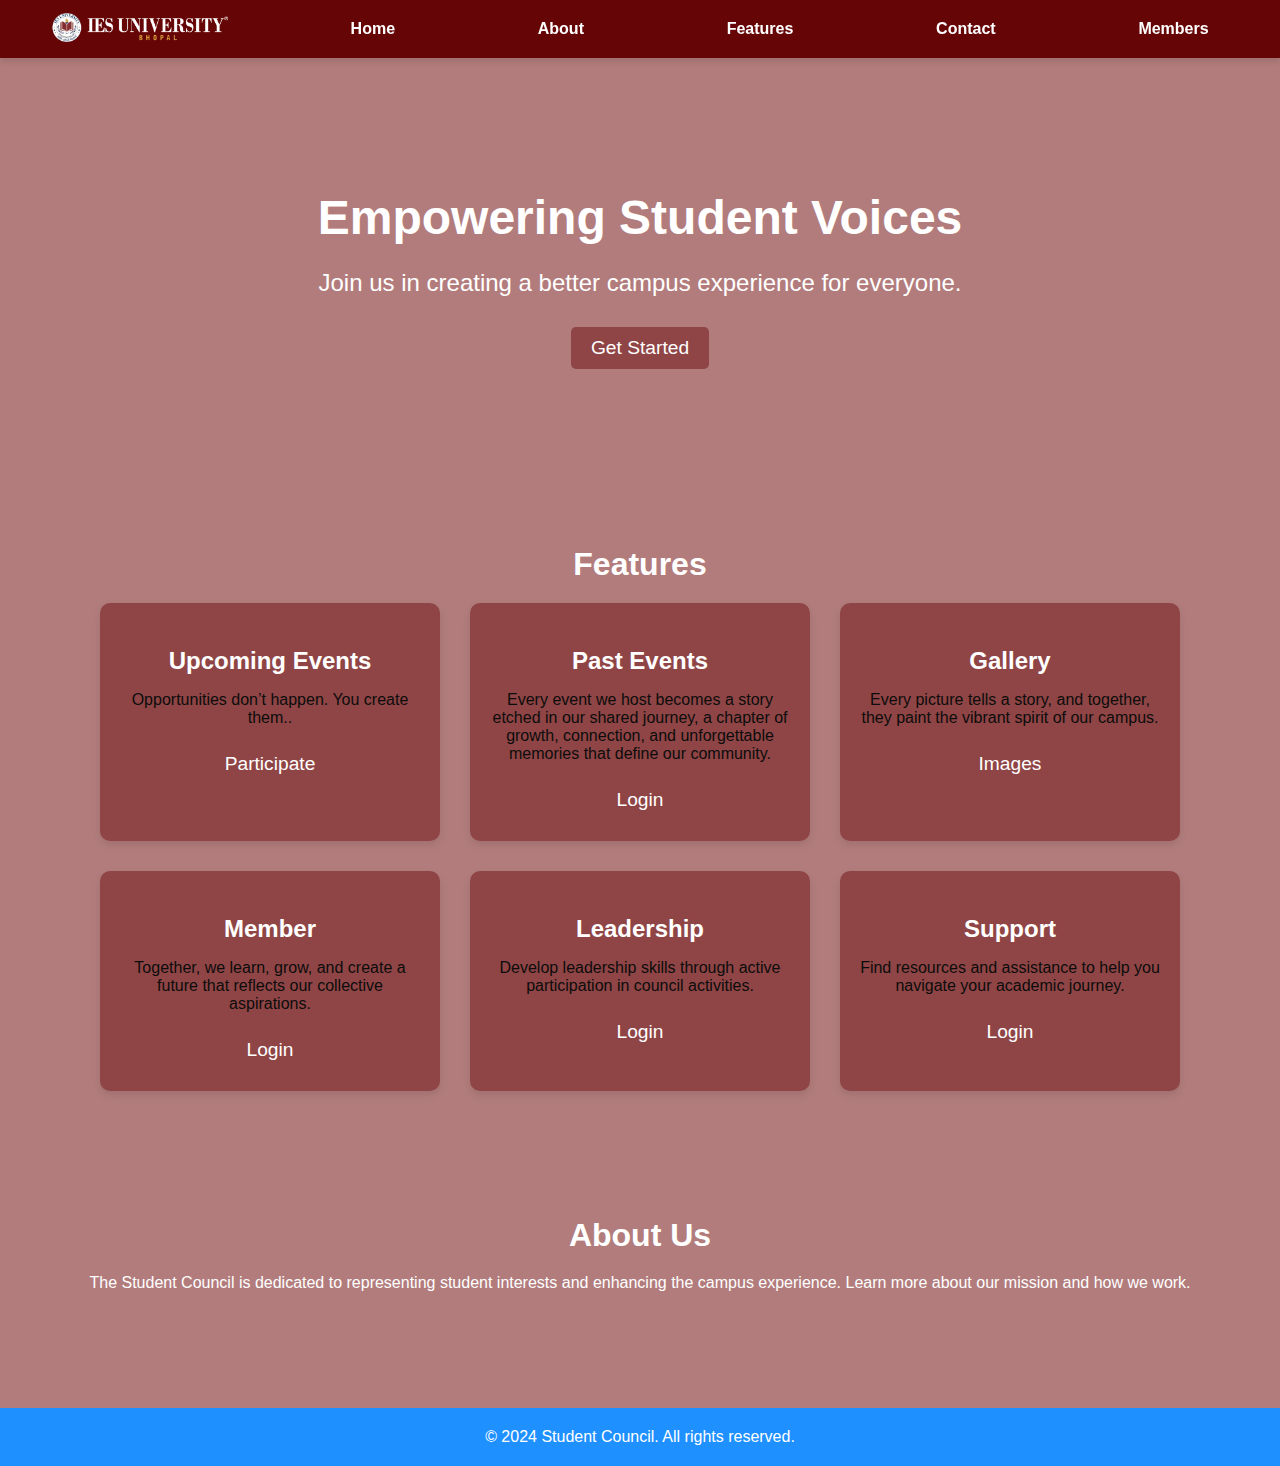
<file: index.html>
<html lang="en">
<head>
    <meta charset="UTF-8">
    <meta name="viewport" content="width=device-width, initial-scale=1.0">
    <title>Student Council</title>
    <link rel="stylesheet" href="style.css">
</head>
<body>
    <nav>
        <div class="logo">
            <img src="logo1.webp" style="height: 35px; width: auto;">
            <span style="color: white; font-weight: bold;"></span>
        </div>
        <a href="#">Home</a>
        <a href="#about">About</a>
        <a href="#features">Features</a>
        <a href="#contact">Contact</a>
        <a href="#members">Members</a>
    </nav>
    <div class="hero">
        <h1>Empowering Student Voices</h1>
        <p>Join us in creating a better campus experience for everyone.</p>
        <button onclick="location.href='loginindex.html'">Get Started</button>
    </div>
    <section id="features">
        <h2>Features</h2>
        <div class="features">
            <div class="feature">
                <h3>Upcoming Events</h3>
                <p>Opportunities don’t happen. You create them..</p>
                <button onclick="location.href='upcomingEvent.html'">Participate</button>
            </div>
            <div class="feature">
                <h3>Past Events</h3>
                <p>Every event we host becomes a story etched in our shared journey, a chapter of growth, connection, and unforgettable memories that define our community.</p>
                <button onclick="location.href=' " >Login </button>
            </div>
            <div class="feature">
                <h3>Gallery</h3>
                <p>Every picture tells a story, and together, they paint the vibrant spirit of our campus.</p>
                <button onclick="location.href='.html'">Images </button>
            </div>
            <div class="feature">
                <h3>Member</h3>
                <p>Together, we learn, grow, and create a future that reflects our collective aspirations.</p>
                <button onclick="location.href='loginindex.html'">Login </button>
            </div>
            <div class="feature">
                <h3>Leadership</h3>
                <p>Develop leadership skills through active participation in council activities.</p>
                <button onclick="location.href='loginindx.html'">Login </button>
            </div>
            <div class="feature">
                <h3>Support</h3>
                <p>Find resources and assistance to help you navigate your academic journey.</p>
                <button onclick="location.href='logininex.html'">Login </button>
            </div>
        </div>
    </section>
    <section id="about">
        <h2>About Us</h2>
        <p>The Student Council is dedicated to representing student interests and enhancing the campus experience. Learn more about our mission and how we work.</p>
    </section>
    <footer>
        <p>&copy; 2024 Student Council. All rights reserved.</p>
    </footer>
</body>
</html>
</file>
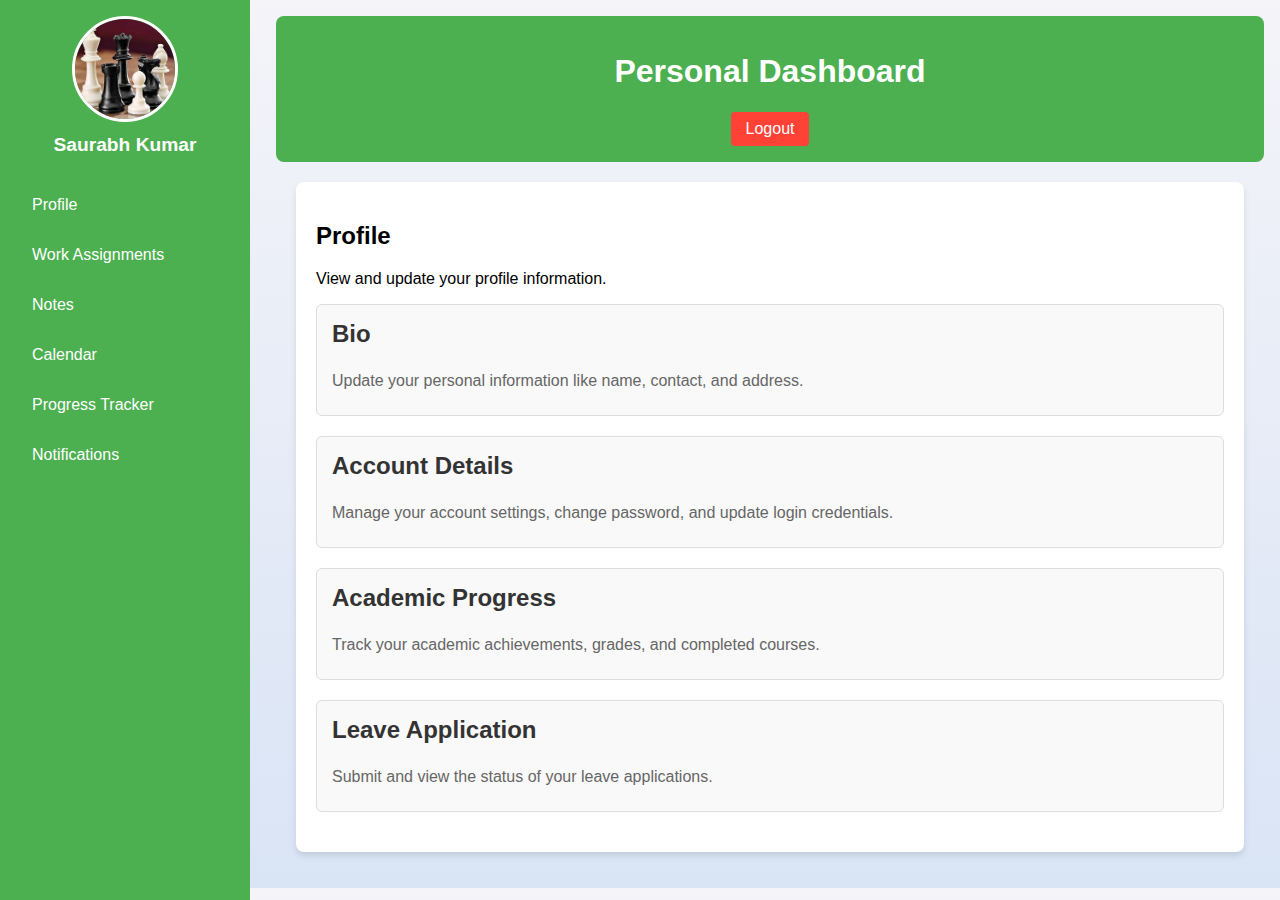
<file: dashboard.html>
<!DOCTYPE html>
<html lang="en">
<head>
    <meta charset="UTF-8">
    <meta name="viewport" content="width=device-width, initial-scale=1.0">
    <title>Personal Dashboard</title>
    <link rel="stylesheet" href="dashboard.css">
</head>
<body>
    <div class="sidebar">
        <div class="profile">
            <img src="images-2.jpeg" alt="User Profile">
            <h2>Saurabh Kumar</h2>
        </div>
        <ul class="menu">
            <li><a href="#profile" onclick="navigateTo(event, 'profile-section')">Profile</a></li>
            <li><a href="#work" onclick="navigateTo(event, 'work-section')">Work Assignments</a></li>
            <li><a href="#notes" onclick="navigateTo(event, 'notes-section')">Notes</a></li>
            <li><a href="#calendar" onclick="navigateTo(event, 'calendar-section')">Calendar</a></li>
            <li><a href="#progress" onclick="navigateTo(event, 'progress-section')">Progress Tracker</a></li>
            <li><a href="#notifications" onclick="navigateTo(event, 'notifications-section')">Notifications</a></li>
        </ul>
    </div>
    <div class="main-content">
        <header>
            <h1>Personal Dashboard</h1>
            <button id="logout-button">Logout</button>
        </header>
        <section id="profile-section" class="active">
            <h2>Profile</h2>
            <p>View and update your profile information.</p>
             <!-- Bio Section -->
    <div id="profile-bio" class="section">
        <h3>Bio</h3>
        <p>Update your personal information like name, contact, and address.</p>
    </div>

    <!-- Account Details Section -->
    <div id="profile-account-details" class="section">
        <h3>Account Details</h3>
        <p>Manage your account settings, change password, and update login credentials.</p>
    </div>

    <!-- Academic Progress Section -->
    <div id="profile-academic-progress" class="section">
        <h3>Academic Progress</h3>
        <p>Track your academic achievements, grades, and completed courses.</p>
    </div>

    <!-- Leave Application Section -->
    <div id="profile-leave-application" class="section">
        <h3>Leave Application</h3>
        <p>Submit and view the status of your leave applications.</p>
    </div>
        </section>
        <section id="work-section">
            <h2>Work Assignments</h2>
            <p>View and manage your tasks assigned by the head.</p>
        </section>
        <section id="notes-section">
            <h2>Notes</h2>
            <p>Create and manage personal notes.</p>
        </section>
        <section id="calendar-section">
            <h2>Calendar</h2>
            <p>Track events, deadlines, and schedules.</p>
        </section>
        <section id="progress-section">
            <h2>Progress Tracker</h2>
            <p>View your progress on ongoing tasks.</p>
        </section>
        <section id="notifications-section">
            <h2>Notifications</h2>
            <p>Check recent updates and alerts.</p>
        </section>
    </div>

    <script>
        function navigateTo(event, sectionId) {
            event.preventDefault();
            document.querySelectorAll('section').forEach(section => section.classList.remove('active'));
            document.getElementById(sectionId).classList.add('active');
        }
    </script>
</body>
</html>
</file>
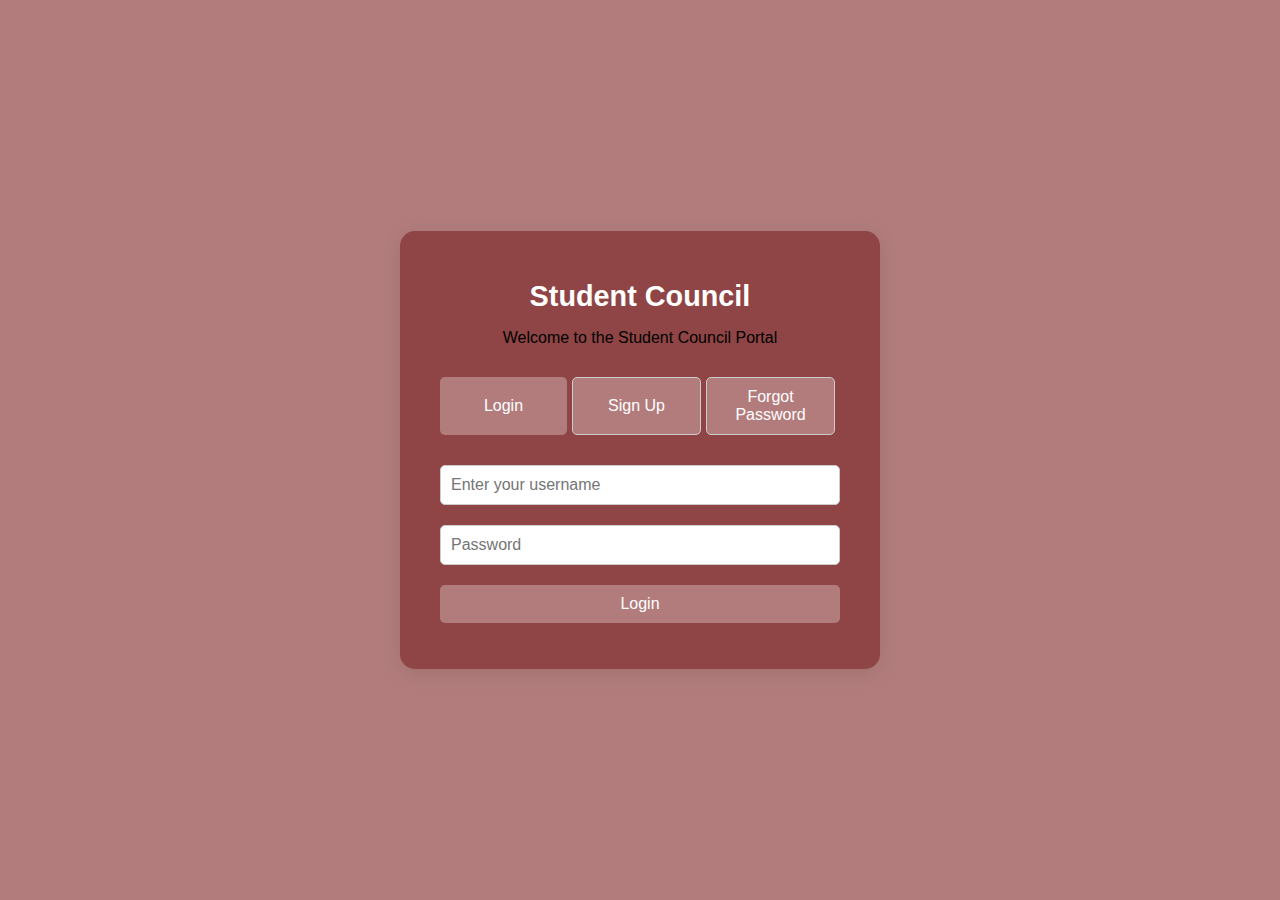
<file: loginindex.html>
<html lang="en">
<head>
    <meta charset="UTF-8">
    <meta name="viewport" content="width=device-width, initial-scale=1.0">
    <title>Student Council - Login & Sign Up</title>
    <link rel="stylesheet" href="loginstyle.css">
</head>
<body>
    <div class="container">
        <h1>Student Council</h1>
        <p>Welcome to the Student Council Portal</p>

        <div class="tabs">
            <button id="login-tab" class="active" onclick="showTab('login')">Login</button>
            <button id="signup-tab" onclick="showTab('signup')">Sign Up</button>
            <button id="forgot-tab" onclick="showTab('forgot')">Forgot Password</button>
        </div>

        <form id="login-form">
           
            <input type="text" id="username" placeholder="Enter your username">
          
            <input type="password" placeholder="Password" required>
            <button type="submit " onclick="openNextPage()">Login</button>
        </form>

        <form id="signup-form" style="display: none;">
            <input type="text" placeholder="Full Name" required>
            <input type="email" placeholder="Email" required>
            <input type="password" placeholder="Password" required>
            <button type="submit">Sign Up</button>
        </form>

        <form id="forgot-form" style="display: none;">
            <input type="email" placeholder="Enter your email" required>
            <button type="submit">Reset Password</button>
        </form>
    </div>
    <script src="loginscript.js"></script>
</body>
</html>
</file>
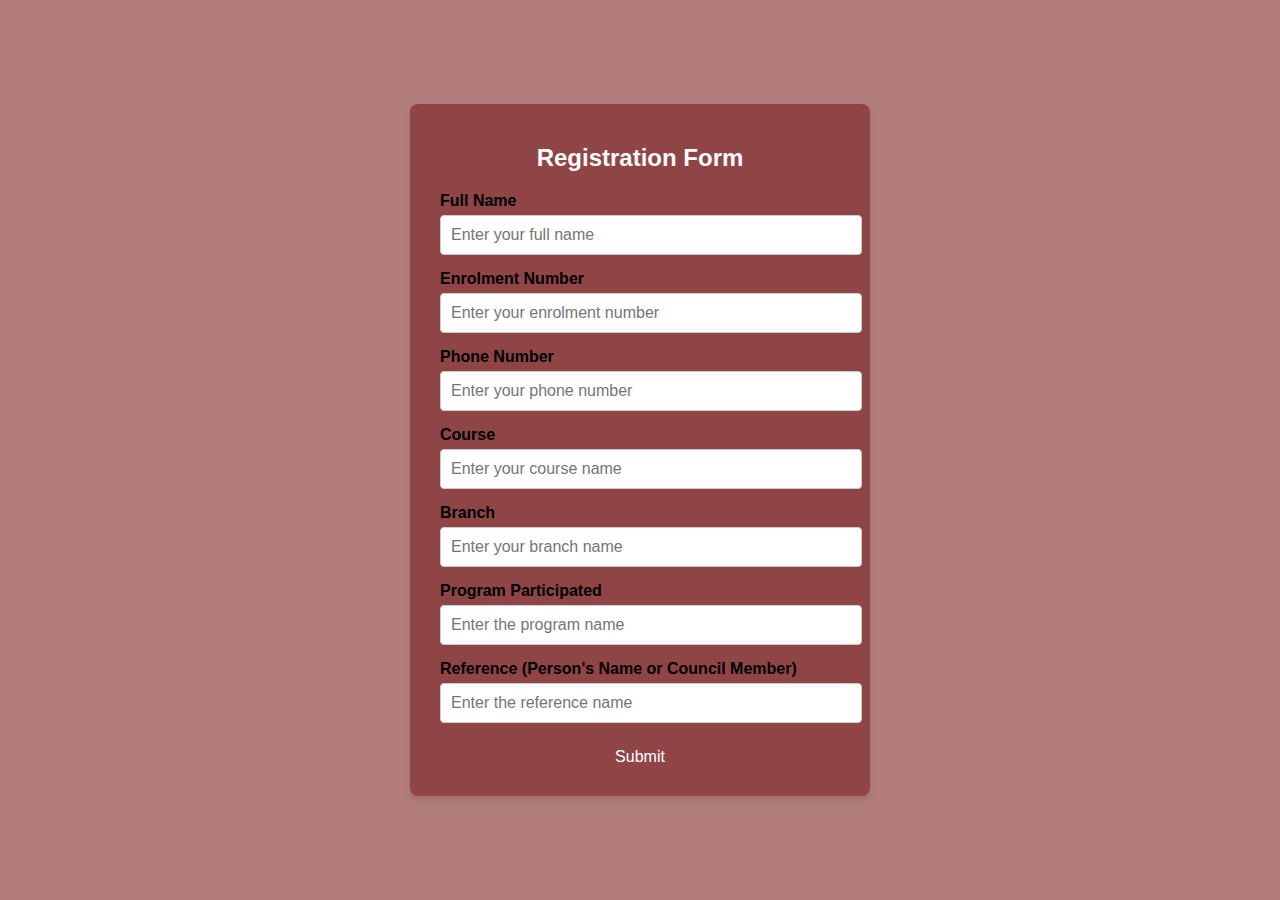
<file: register.html>
<!DOCTYPE html>
<html lang="en">
<head>
    <meta charset="UTF-8">
    <meta name="viewport" content="width=device-width, initial-scale=1.0">
    <title>Registration Form</title>
    <link rel="stylesheet" href="register.css">
</head>
<body>

   
    <div class="form-container">
        <h2>Registration Form</h2>
        <form>
            <div class="form-group">
                <label for="fullName">Full Name</label>
                <input type="text" id="fullName" name="fullName" placeholder="Enter your full name" required>
            </div>

            <div class="form-group">
                <label for="enrolment">Enrolment Number</label>
                <input type="text" id="enrolment" name="enrolment" placeholder="Enter your enrolment number" required>
            </div>

            <div class="form-group">
                <label for="phone number">Phone Number</label>
                <input type="text" id="phone number" name="phone number" placeholder="Enter your phone number" required>
            </div>

            <div class="form-group">
                <label for="course">Course</label>
                <input type="text" id="course" name="course" placeholder="Enter your course name" required>
            </div>

            <div class="form-group">
                <label for="branch">Branch</label>
                <input type="text" id="branch" name="branch" placeholder="Enter your branch name" required>
            </div>

            <div class="form-group">
                <label for="program">Program Participated</label>
                <input type="text" id="program" name="program" placeholder="Enter the program name" required>
            </div>

            <div class="form-group">
                <label for="reference">Reference (Person's Name or Council Member)</label>
                <input type="text" id="reference" name="reference" placeholder="Enter the reference name" required>
            </div>

            <button type="submit" class="btn">Submit</button>
        </form>
    </div>
</body>
</html>
</file>
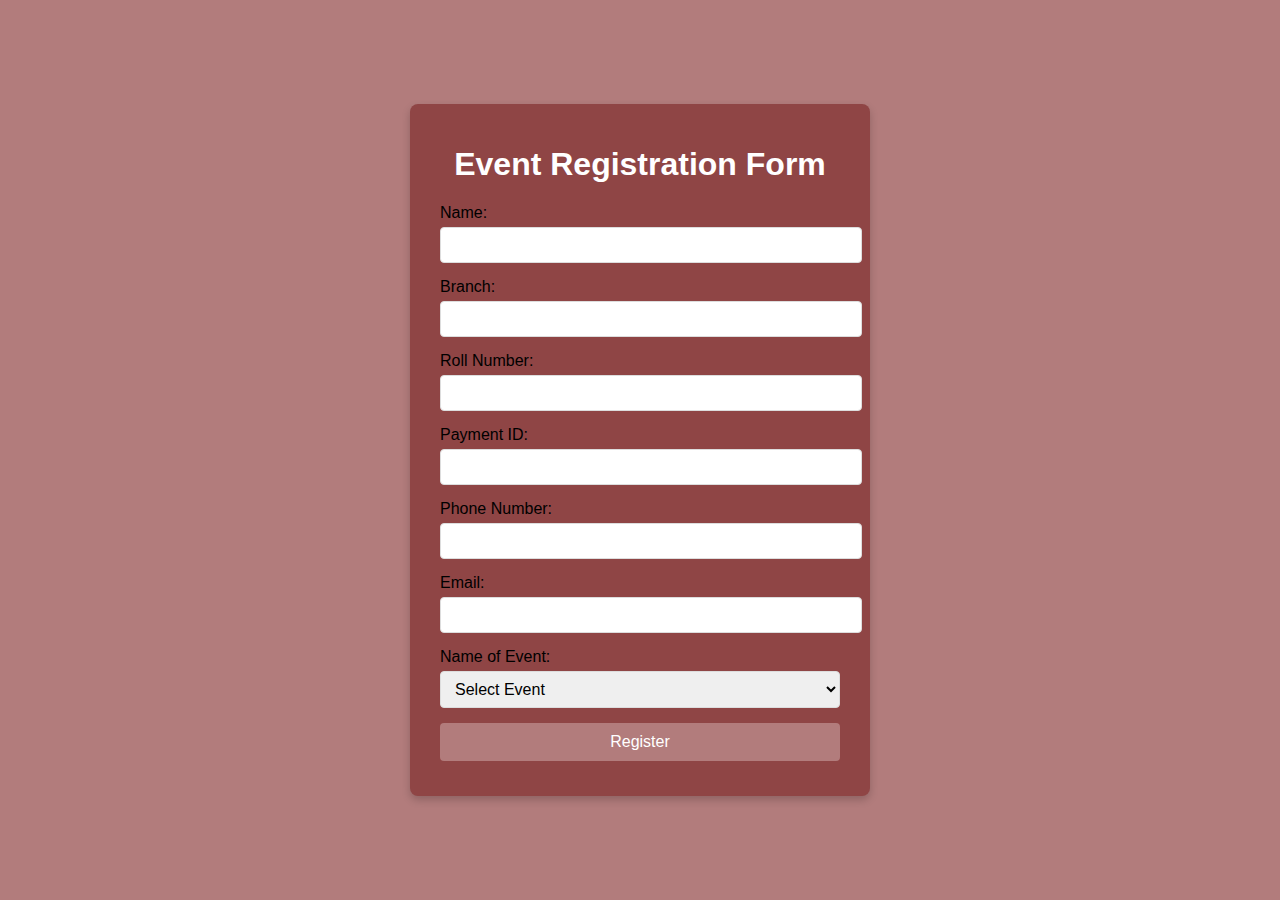
<file: new/form.html>
<!DOCTYPE html>
<html lang="en">
<head>
    <meta charset="UTF-8">
    <meta name="viewport" content="width=device-width, initial-scale=1.0">
    <title>Event Registration Form</title>
    <link rel="stylesheet" href="form.css">
</head>
<body>
    <div class="form-container">
        <h1>Event Registration Form</h1>
        <form id="registrationForm">
            <div class="form-group">
                <label for="name">Name:</label>
                <input type="text" id="name" name="name" required>
            </div>
            <div class="form-group">
                <label for="branch">Branch:</label>
                <input type="text" id="branch" name="branch" required>
            </div>
            <div class="form-group">
                <label for="roll">Roll Number:</label>
                <input type="text" id="roll" name="roll" required>
            </div>
            <div class="form-group">
                <label for="paymentId">Payment ID:</label>
                <input type="text" id="paymentId" name="paymentId" required>
            </div>
            <div class="form-group">
                <label for="phone">Phone Number:</label>
                <input type="tel" id="phone" name="phone" pattern="[0-9]{10}" required>
            </div>
            <div class="form-group">
                <label for="email">Email:</label>
                <input type="email" id="email" name="email" required>
            </div>
            <div class="form-group">
                <label for="event">Name of Event:</label>
                <select id="event" name="event" required>
                    <option value="">Select Event</option>
                    <option value="TechTalk">Tech Talk</option>
                    <option value="Hackathon">Hackathon</option>
                    <option value="Workshop">Workshop</option>
                </select>
            </div>
            <div class="form-group">
                <button type="submit">Register</button>
            </div>
        </form>
        <div id="successMessage" class="success-message">Registration Successful!</div>
    </div>

    <script>
        document.getElementById('registrationForm').addEventListener('submit', function(event) {
            event.preventDefault();
            const formData = new FormData(event.target);
            const data = Object.fromEntries(formData.entries());
            console.log('Form Submitted:', data);

            const successMessage = document.getElementById('successMessage');
            successMessage.style.display = 'block';
            setTimeout(() => {
                successMessage.style.display = 'none';
                event.target.reset();
            }, 3000);
        });
    </script>
</body>
</html>
</file>
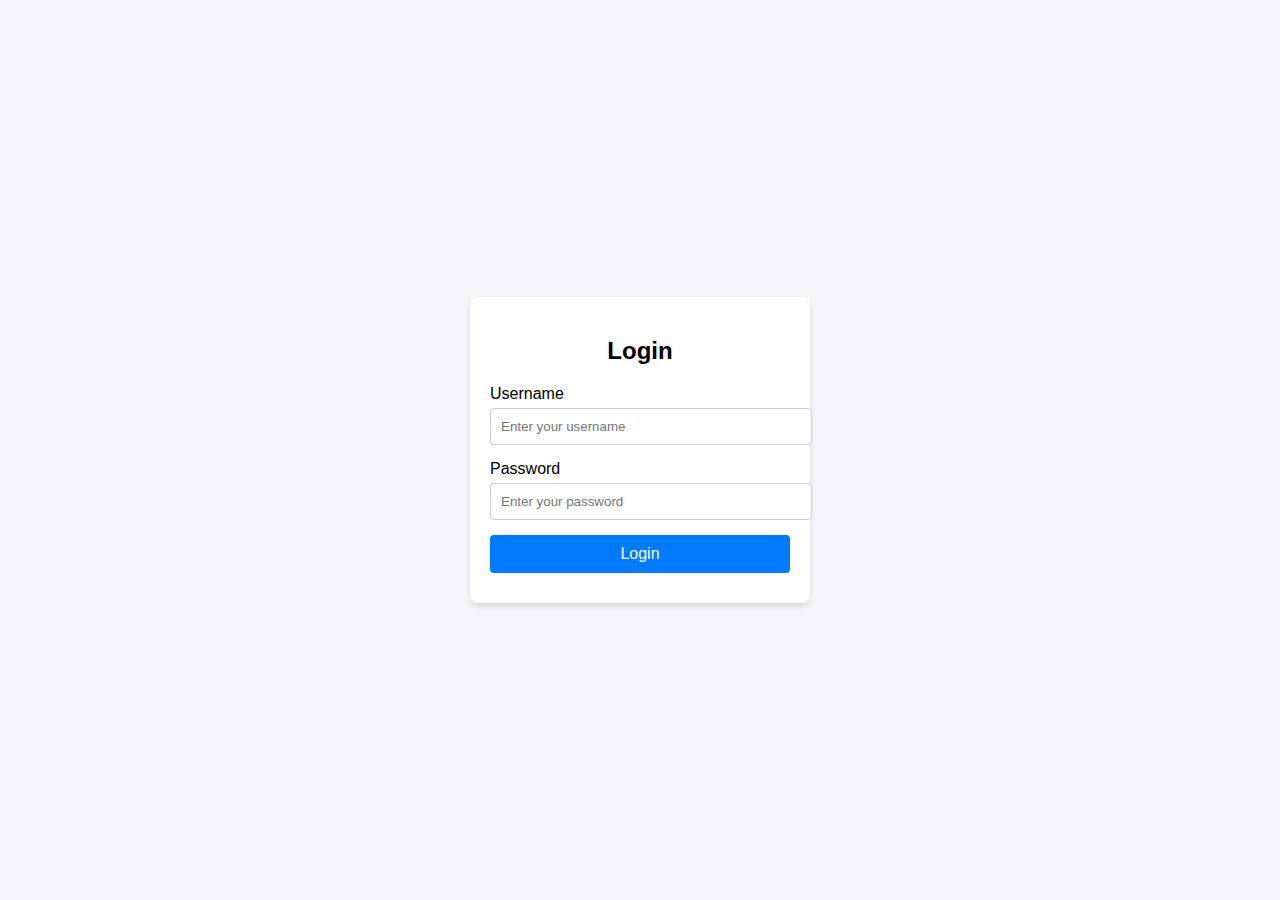
<file: new/login.html>
<!DOCTYPE html>
<html lang="en">
<head>
    <meta charset="UTF-8">
    <meta name="viewport" content="width=device-width, initial-scale=1.0">
    <title>Login Page</title>
    <style>
        body {
            font-family: Arial, sans-serif;
            background-color: #f4f4f9;
            display: flex;
            justify-content: center;
            align-items: center;
            height: 100vh;
            margin: 0;
        }
        .login-container {
            background-color: #fff;
            padding: 20px;
            border-radius: 8px;
            box-shadow: 0 4px 6px rgba(0, 0, 0, 0.1);
            width: 300px;
        }
        .login-container h2 {
            margin-bottom: 20px;
            text-align: center;
        }
        .form-group {
            margin-bottom: 15px;
        }
        .form-group label {
            display: block;
            margin-bottom: 5px;
        }
        .form-group input {
            width: 100%;
            padding: 10px;
            border: 1px solid #ccc;
            border-radius: 4px;
        }
        .form-group input:focus {
            border-color: #007BFF;
            outline: none;
        }
        .login-button {
            width: 100%;
            padding: 10px;
            background-color: #007BFF;
            border: none;
            color: white;
            font-size: 16px;
            border-radius: 4px;
            cursor: pointer;
        }
        .login-button:hover {
            background-color: #0056b3;
        }
        .error-message {
            color: red;
            font-size: 14px;
            margin-top: 10px;
            text-align: center;
        }
    </style>
</head>
<body>
    <div class="login-container">
        <h2>Login</h2>
        <div class="form-group">
            <label for="username">Username</label>
            <input type="text" id="username" placeholder="Enter your username">
        </div>
        <div class="form-group">
            <label for="password">Password</label>
            <input type="password" id="password" placeholder="Enter your password">
        </div>
        <button class="login-button" onclick="handleLogin()">Login</button>
        <div id="error" class="error-message"></div>
    </div>

    <script>
        function handleLogin() {
            const username = document.getElementById('username').value;
            const password = document.getElementById('password').value;
            const errorDiv = document.getElementById('error');
    
            // Basic validation
            if (!username || !password) {
                errorDiv.textContent = 'Please fill in both fields.';
                return;
            }
    
            // Mock authentication
            if (username === 'admin' && password === 'password123') {
              //  alert('Login successful!');
                errorDiv.textContent = '';
                // Redirect to another HTML page
                window.location.href = 'dashboard.html'; // Replace with your target HTML page
            } else {
                errorDiv.textContent = 'Invalid username or password.';
            }
        }
    </script>
    
</body>
</html>
</file>
<file: style.css>
body {
    margin: 0;
    font-family: Arial, sans-serif;
    background: #b27c7c;
    color: #ffffff;
}
header {
    background-color: #1e90ff;
    color: white;
    padding: 20px;
    text-align: center;
    font-size: 1.8rem;
    animation: slideDown 1.5s ease;
}
@keyframes slideDown {
    from {
        transform: translateY(-100%);
        opacity: 0;
    }
    to {
        transform: translateY(0);
        opacity: 1;
    }
}
nav {
    display: flex;
    justify-content: space-around;
    background: #660505;
    box-shadow: 0 4px 6px rgba(0, 0, 0, 0.1);
    padding: 10px 0;
    position: sticky;
    top: 0;
    z-index: 1000;
    animation: fadeIn 1.5s ease;
}

nav a {
    color: #ffffff;
    text-decoration: none;
    font-weight: bold;
    padding: 10px 20px;
    border-radius: 5px;
}
nav a:hover {
    background-color: #e9a0a0;
    color: rgb(126, 52, 52);
}
@keyframes fadeIn {
    from {
        opacity: 0;
    }
    to {
        opacity: 1;
    }
}
.hero {
    text-align: center;
    padding: 100px 20px;
    color: white;
    animation: zoomIn 1.5s ease;
}
@keyframes zoomIn {
    from {
        transform: scale(0.8);
        opacity: 0;
    }
    to {
        transform: scale(1);
        opacity: 1;
    }
}
.hero h1 {
    font-size: 3rem;
    margin-bottom: 20px;
}
.hero p {
    font-size: 1.5rem;
    margin-bottom: 30px;
}
.hero button {
    padding: 10px 20px;
    background-color: rgb(143, 69, 69);
    border: none;
    color: white;
    font-size: 1.2rem;
    border-radius: 5px;
    cursor: pointer;
    animation: buttonBounce 2s infinite;
}
.hero button:hover {
    background-color: rgb(104, 44, 44);
}
@keyframes buttonBounce {
    0%, 100% {
        transform: translateY(0);
    }
    50% {
        transform: translateY(-10px);
    }
}

.feature button {
    padding: 10px 20px;
    background-color: rgb(143, 69, 69);
    border: none;
    color: white;
    font-size: 1.2rem;
    border-radius: 5px;
    cursor: pointer;
    animation: buttonBounce 2s infinite;
}
.feature button:hover {
    background-color: rgb(104, 44, 44);
}
@keyframes buttonBounce {
    0%, 100% {
        transform: translateY(0);
    }
    50% {
        transform: translateY(-10px);
    }
}
section {
    padding: 50px 20px;
    text-align: center;
}
section h2 {
    font-size: 2rem;
    margin-bottom: 20px;
    animation: slideUp 1.5s ease;
}
@keyframes slideUp {
    from {
        transform: translateY(100%);
        opacity: 0;
    }
    to {
        transform: translateY(0);
        opacity: 1;
    }
}
.features {
    display: flex;
    justify-content: center;
    gap: 30px;
    flex-wrap: wrap;
    
}
.feature {
    background: rgb(143, 69, 69);
    padding: 20px;
    border-radius: 10px;
    box-shadow: 0 4px 8px rgba(0, 0, 0, 0.1);
    max-width: 300px;
    animation: fadeIn 1.5s ease;
    transition: transform 0.3s;
    overflow:auto;
}

.feature h3 {
    font-size: 1.5rem;
    margin-bottom: 10px;
}
.feature p {
    color: #0c0c0c;
}
.feature:hover{transform: scale(1.05);
}
footer {
    background: #1e90ff;
    color: white;
    text-align: center;
    padding: 20px;
    margin-top: 50px;
    animation: slideDown 1.5s ease;
}
footer p {
    margin: 0;
}
</file>
<file: dashboard.css>
body {
    font-family: Arial, sans-serif;
    margin: 0;
    padding: 0;
    background-color: #f4f4f9;
    display: flex;
}
.sidebar {
    width: 250px;
    background-color: #4CAF50;
    color: white;
    height: 100vh;
    padding: 1rem;
    box-sizing: border-box;
    position: fixed;
}
.sidebar .profile {
    text-align: center;
    margin-bottom: 2rem;
}
.sidebar .profile img {
    width: 100px;
    height: 100px;
    border-radius: 50%;
    border: 3px solid white;
}
.sidebar .profile h2 {
    margin: 0.5rem 0 0;
    font-size: 1.2rem;
}
.sidebar .menu {
    list-style: none;
    padding: 0;
}
.sidebar .menu li {
    margin: 1rem 0;
}
.sidebar .menu li a {
    color: white;
    text-decoration: none;
    font-size: 1rem;
    display: block;
    padding: 0.5rem 1rem;
    border-radius: 4px;
}
.sidebar .menu li a:hover {
    background-color: #45a049;
}
.main-content {
    margin-left: 260px;
    flex: 1;
    padding: 1rem;
}
header {
    background-color: #4CAF50;
    color: white;
    padding: 1rem;
    text-align: center;
    border-radius: 8px;
    margin-bottom: 1rem;
}
.container {
    display: flex;
    flex-wrap: wrap;
    justify-content: space-around;
}
.card {
    background-color: white;
    border: 1px solid #ddd;
    border-radius: 8px;
    box-shadow: 0 2px 4px rgba(0, 0, 0, 0.1);
    margin: 1rem;
    padding: 1rem;
    width: 300px;
    box-sizing: border-box;
}
.card h3 {
    margin: 0 0 1rem;
}
.card button {
    background-color: #4CAF50;
    color: white;
    border: none;
    border-radius: 4px;
    padding: 0.5rem 1rem;
    cursor: pointer;
}
.card button:hover {
    background-color: #45a049;
}
section {
    display: none;
}
section.active {
    display: block;
}
body {
    font-family: Arial, sans-serif;
    background: linear-gradient(to bottom, #f4f4f9, #d9e4f5);
    margin: 0;
    padding: 0;
}
#profile-section {
    margin: 20px;
    padding: 20px;
    background-color: #fff;
    border-radius: 8px;
    box-shadow: 0 4px 6px rgba(0, 0, 0, 0.1);
    animation: fadeIn 1.2s ease-in-out;
}
.section {
    margin-bottom: 20px;
    padding: 15px;
    border: 1px solid #ddd;
    border-radius: 6px;
    background-color: #f9f9f9;
    position: relative;
    overflow: hidden;
    animation: slideIn 1s ease-in-out;
}
.section h3 {
    margin-top: 0;
    font-size: 1.5rem;
    color: #333;
}
.section p {
    margin: 10px 0;
    font-size: 1rem;
    color: #666;
}
.section:hover {
    background-color: #e6f7ff;
    transform: scale(1.02);
    transition: transform 0.3s ease, background-color 0.3s ease;
}
@keyframes fadeIn {
    from {
        opacity: 0;
    }
    to {
        opacity: 1;
    }
}
@keyframes slideIn {
    from {
        transform: translateX(-100%);
        opacity: 0;
    }
    to {
        transform: translateX(0);
        opacity: 1;
    }
}
#logout-button {
    padding: 8px 15px;
    background-color: #FF4136;
    border: none;
    border-radius: 4px;
    color: white;
    font-size: 1rem;
    cursor: pointer;
    transition: background-color 0.3s ease;
}
#logout-button:hover {
    background-color: #E62E2E;
}
</file>
<file: loginstyle.css>
body {
    font-family: Arial, sans-serif;
    margin: 0;
    padding: 0;
    background:#b27c7c;
    height: 100vh;
    display: flex;
    justify-content: center;
    align-items: center;
}
.container {
    background: rgb(143, 69, 69);
    padding: 30px 40px;
    border-radius: 15px;
    box-shadow: 0 4px 20px rgba(0, 0, 0, 0.1);
    text-align: center;
    width: 400px;
}
.container h1 {
    font-size: 1.8rem;
    color: #ffffff;
    margin-bottom: 10px;
}
.container p {
    color: rgb(0, 0, 0);;
    margin-bottom: 20px;
}
.container input[type="email"],
.container input[type="password"],
.container input[type="text"] {
    width: 100%;
    padding: 10px;
    margin: 10px 0;
    border: 1px solid #ccc;
    border-radius: 5px;
    font-size: 1rem;
}
.container button {
    width: 100%;
    padding: 10px;
    background: #b27c7c;
    color: #fff;
    font-size: 1rem;
    border: none;
    border-radius: 5px;
    cursor: pointer;
    margin-top: 10px;
}
.container button:hover {
    background: rgb(143, 69, 69);
}
.container a {
    display: block;
    margin-top: 10px;
    font-size: 0.9rem;
    color: #1e90ff;
    text-decoration: none;
}
.container a:hover {
    text-decoration: underline;
}
.tabs {
    display: flex;
    justify-content: space-between;
    margin-bottom: 20px;
}
.tabs button {
    flex: 1;
    padding: 10px;
    border: 1px solid #ccc;
    border-radius: 5px;
    cursor: pointer;
    margin-right: 5px;
}
.tabs button.active {
    background:#b27c7c;
    color: #fff;
    border: none;
}
</file>
<file: register.css>
body {
    font-family: Arial, sans-serif;
    background-color: #b27c7c;
    margin: 0;
    padding: 0;
    display: flex;
    justify-content: center;
    align-items: center;
    height: 100vh;
}
.form-container {
    background: rgb(143, 69, 69);
    padding: 20px 30px;
    border-radius: 8px;
    box-shadow: 0 4px 6px rgba(0, 0, 0, 0.1);
    max-width: 400px;
    width: 100%;
}
.form-container h2 {
    margin-bottom: 20px;
    color: #fafafa;
    text-align: center;
}
.form-group {
    margin-bottom: 15px;
}
.form-group label {
    display: block;
    margin-bottom: 5px;
    font-weight: bold;
    color: #000000;
}
.form-group input,
.form-group select {
    width: 100%;
    padding: 10px;
    font-size: 16px;
    border: 1px solid #ccc;
    border-radius: 4px;
    outline: none;
}
.form-group input:focus,
.form-group select:focus {
    border-color: #b27c7c;
}
.form-group textarea {
    width: 100%;
    padding: 10px;
    font-size: 16px;
    border: 1px solid #ccc;
    border-radius: 4px;
    resize: none;
}
.btn {
    width: 100%;
    padding: 10px;
    background-color:rgb(143, 69, 69);
    border: none;
    border-radius: 4px;
    color: #fff;
    font-size: 16px;
    cursor: pointer;
}
.btn:hover {
    background-color:#660505;
}
</file>
<file: new/form.css>
body {
    font-family: Arial, sans-serif;
    background-color: #b27c7c;
    margin: 0;
    padding: 0;
    display: flex;
    justify-content: center;
    align-items: center;
    height: 100vh;
}

.form-container {
    background: rgb(143, 69, 69);;
    padding: 20px 30px;
    border-radius: 8px;
    box-shadow: 0 4px 8px rgba(0, 0, 0, 0.2);
    width: 100%;
    max-width: 400px;
    
}

.form-container h2 {
    margin-bottom: 20px;
    color: #ffffff;
}

.form-container h1 {
    text-align: center;
    color: #ffffff;
}

.form-group {
    margin-bottom: 15px;
}

.form-group label {
    display: block;
    margin-bottom: 5px;
    color: #000000;
}

.form-group input, 
.form-group select {
    width: 100%;
    padding: 8px 10px;
    border: 1px solid #dddddd;
    border-radius: 4px;
    font-size: 16px;
}

.form-group input:focus,
.form-group select:focus {
    border-color: #007bff;
    outline: none;
}

.form-group .error {
    color: red;
    font-size: 14px;
    margin-top: 5px;
}

.form-group button {
    width: 100%;
    padding: 10px 15px;
    background: #b27c7c;
    color: #ffffff;
    border: none;
    border-radius: 4px;
    font-size: 16px;
    cursor: pointer;
}

.form-group button:hover {
    background: rgb(143, 69, 69);
}

.success-message {
    display: none;
    margin-top: 20px;
    color: green;
    font-weight: bold;
    text-align: center;
}
</file>
